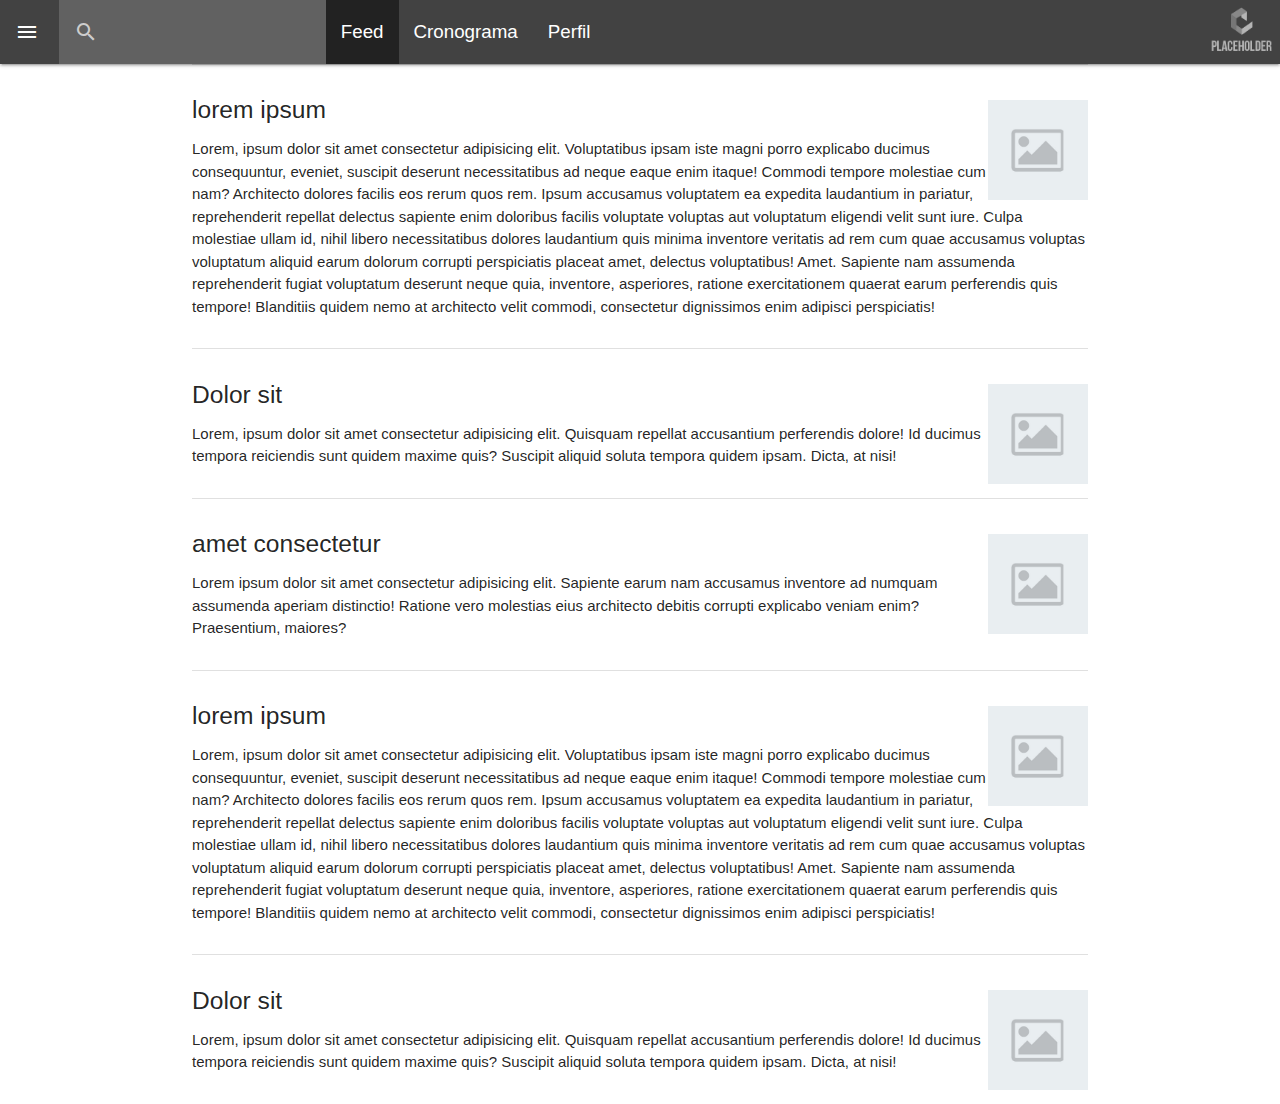
<file: index.html>
<!DOCTYPE html>
<html lang="pt_BR">
<head>
  <meta charset="UTF-8">
  <meta name="viewport" content="width=device-width, initial-scale=1.0">
  <meta http-equiv="X-UA-Compatible" content="ie=edge">
  <title>Document</title>
  <link rel="stylesheet" href="css/index.css">
  <link type="text/css" rel="stylesheet" href="css/materialize.min.css"  media="screen,projection"/>
  <meta name="viewport" content="width=device-width, initial-scale=1.0"/>
  <link href="https://fonts.googleapis.com/icon?family=Material+Icons" rel="stylesheet">
</head>
<body>
  
  
  
  <!--Menu no topo-->
  <div class="navbar-fixed">
    <nav class="grey darken-3">
      <div class="nav-wrapper">
        <a class="brand-logo right"><img src="img/placeholder-logo.png" class="right" style="width: 40%;" alt="Logo" srcset=""></a>
        <ul id="nav-mobile" class="left hide-on-med-and-down grey darken-3">
          <li style="width: 9.5%;"><a data-target="slide-out" class="sidenav-trigger" style="display:block !important;margin-left: 0px;"><i class="material-icons">menu</i></a></li>
          <li><span class="z-depth-0">
            <div class="nav-wrapper grey darken-2" style="height: 64px;">
              <form>
                <div class="input-field">
                  <input id="search" type="search" style="width:75.5%; height: 100%;" required>
                  <label class="label-icon" for="search"><i class="material-icons">search</i></label>
                </div>
              </form>
            </div>
          </span>
        </li>
        <li><a class="activated" style="font-size:1.25em">Feed</a></li>
        <li><a href="cronograma.html" style="font-size:1.25em">Cronograma</a></li>
        <li><a href="perfil.html" style="font-size:1.25em">Perfil</a></li>
      </ul>
    </div>
  </nav>
</div>



<!--Barra de navegação-->
<ul id="slide-out" class="sidenav grey darken-1">
  <li><a style="color: white;" href="#">Sobre</a></li>
  <li><a style="color: white;" class="dropdown-trigger" href="#" data-target='dropdown1'>Serviços<span class="material-icons valign-wrapper">arrow_drop_down</span></a></li>
  <ul id='dropdown1' class='dropdown-content grey'>
    <li><a style="color: white;" href="#">Serviço 1</a></li>
    <li><a style="color: white;" href="#">Serviço 2</a></li>
    <li><a style="color: white;" href="#">Serviço 3</a></li>
  </ul>
  <li><a style="color: white;"  href="#">Login</a></li>
</ul>

<!-- Page Content goes here -->
<div class="container">
  <div class="content">
    <div class="divider"></div>
    <div class="section">
      <img src="img/placeholder.jpg" class="article-img" alt="noimage"  width="100" srcset="">
      <h5>lorem ipsum</h5>
      <p>Lorem, ipsum dolor sit amet consectetur adipisicing elit. Voluptatibus ipsam iste magni porro explicabo ducimus consequuntur, eveniet, suscipit deserunt necessitatibus ad neque eaque enim itaque! Commodi tempore molestiae cum nam?
      Architecto dolores facilis eos rerum quos rem. Ipsum accusamus voluptatem ea expedita laudantium in pariatur, reprehenderit repellat delectus sapiente enim doloribus facilis voluptate voluptas aut voluptatum eligendi velit sunt iure.
      Culpa molestiae ullam id, nihil libero necessitatibus dolores laudantium quis minima inventore veritatis ad rem cum quae accusamus voluptas voluptatum aliquid earum dolorum corrupti perspiciatis placeat amet, delectus voluptatibus! Amet.
      Sapiente nam assumenda reprehenderit fugiat voluptatum deserunt neque quia, inventore, asperiores, ratione exercitationem quaerat earum perferendis quis tempore! Blanditiis quidem nemo at architecto velit commodi, consectetur dignissimos enim adipisci perspiciatis!</p>
    </div>
    <div class="divider"></div>
    <div class="section">
      <img src="img/placeholder.jpg" class="article-img" alt="noimage"  width="100" srcset="">
      <h5>Dolor sit</h5>
      <p>Lorem, ipsum dolor sit amet consectetur adipisicing elit. Quisquam repellat accusantium perferendis dolore! Id ducimus tempora reiciendis sunt quidem maxime quis? Suscipit aliquid soluta tempora quidem ipsam. Dicta, at nisi!</p>
    </div>
    <div class="divider"></div>
    <div class="section">
      <img src="img/placeholder.jpg" class="article-img" alt="noimage" width="100" srcset="">
      <h5>amet consectetur</h5>
      <p>Lorem ipsum dolor sit amet consectetur adipisicing elit. Sapiente earum nam accusamus inventore ad numquam assumenda aperiam distinctio! Ratione vero molestias eius architecto debitis corrupti explicabo veniam enim? Praesentium, maiores?</p>
    </div>
    <div class="divider"></div>
    <div class="section">
      <img src="img/placeholder.jpg" class="article-img" alt="noimage"  width="100" srcset="">
      <h5>lorem ipsum</h5>
      <p>Lorem, ipsum dolor sit amet consectetur adipisicing elit. Voluptatibus ipsam iste magni porro explicabo ducimus consequuntur, eveniet, suscipit deserunt necessitatibus ad neque eaque enim itaque! Commodi tempore molestiae cum nam?
        Architecto dolores facilis eos rerum quos rem. Ipsum accusamus voluptatem ea expedita laudantium in pariatur, reprehenderit repellat delectus sapiente enim doloribus facilis voluptate voluptas aut voluptatum eligendi velit sunt iure.
        Culpa molestiae ullam id, nihil libero necessitatibus dolores laudantium quis minima inventore veritatis ad rem cum quae accusamus voluptas voluptatum aliquid earum dolorum corrupti perspiciatis placeat amet, delectus voluptatibus! Amet.
        Sapiente nam assumenda reprehenderit fugiat voluptatum deserunt neque quia, inventore, asperiores, ratione exercitationem quaerat earum perferendis quis tempore! Blanditiis quidem nemo at architecto velit commodi, consectetur dignissimos enim adipisci perspiciatis!</p>
      </div>
      <div class="divider"></div>
    <div class="section">
      <img src="img/placeholder.jpg" class="article-img" alt="noimage"  width="100" srcset="">
      <h5>Dolor sit</h5>
      <p>Lorem, ipsum dolor sit amet consectetur adipisicing elit. Quisquam repellat accusantium perferendis dolore! Id ducimus tempora reiciendis sunt quidem maxime quis? Suscipit aliquid soluta tempora quidem ipsam. Dicta, at nisi!</p>
    </div>
  </div>
</div>

  <script src="js/materialize.min.js"></script>
  <script src="js/index.js"></script>
</body>
</html>
</file>
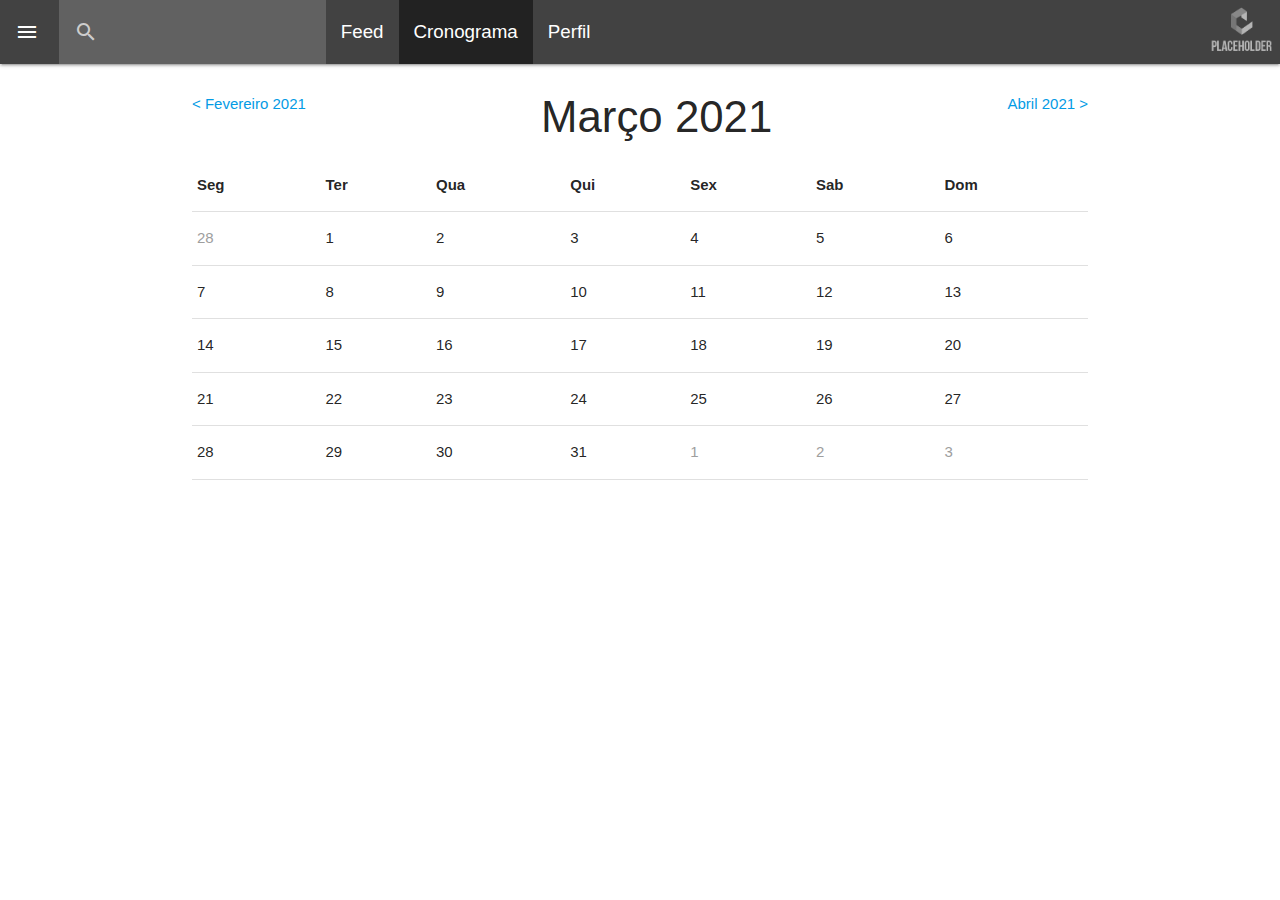
<file: cronograma.html>
<!DOCTYPE html>
<html lang="pt_BR">

<head>
    <meta charset="UTF-8">
    <meta name="viewport" content="width=device-width, initial-scale=1.0">
    <meta http-equiv="X-UA-Compatible" content="ie=edge">
    <title>Document</title>
    <link rel="stylesheet" href="css/cronograma.css">
    <link type="text/css" rel="stylesheet" href="css/materialize.min.css" media="screen,projection" />
    <meta name="viewport" content="width=device-width, initial-scale=1.0" />
    <link href="https://fonts.googleapis.com/icon?family=Material+Icons" rel="stylesheet">
</head>

<body>



<!--Menu no topo-->
<div class="navbar-fixed">
    <nav class="grey darken-3">
        <div class="nav-wrapper">
        <a class="brand-logo right"><img src="img/placeholder-logo.png" class="right" style="width: 40%;" alt="Logo" srcset=""></a>
            <ul id="nav-mobile" class="left hide-on-med-and-down grey darken-3">
                <li style="width: 9.5%;"><a data-target="slide-out" class="sidenav-trigger"
                        style="display:block !important;margin-left: 0px;"><i class="material-icons">menu</i></a></li>
                <li><span class="z-depth-0">
                        <div class="nav-wrapper grey darken-2" style="height: 64px;">
                            <form>
                                <div class="input-field">
                                    <input id="search" type="search" style="width:75.5%; height: 100%;" required>
                                    <label class="label-icon" for="search"><i class="material-icons">search</i></label>
                                </div>
                            </form>
                        </div>
                    </span>
                </li>
                <li><a href="index.html" style="font-size:1.25em">Feed</a></li>
                <li><a class="activated" style="font-size: 1.25em;">Cronograma</a></li>
                <li><a href="perfil.html" style="font-size:1.25em">Perfil</a></li>
            </ul>
        </div>
    </nav>
</div>



<!--Barra de navegação-->
<ul id="slide-out" class="sidenav grey darken-1">
    <li><a style="color: white;" href="#">Sobre</a></li>
    <li><a style="color: white;" class="dropdown-trigger" href="#" data-target='dropdown1'>Serviços<span
                class="material-icons valign-wrapper">arrow_drop_down</span></a></li>
    <ul id='dropdown1' class='dropdown-content grey'>
        <li><a style="color: white;" href="#">Serviço 1</a></li>
        <li><a style="color: white;" href="#">Serviço 2</a></li>
        <li><a style="color: white;" href="#">Serviço 3</a></li>
    </ul>
    <li><a style="color: white;" href="#">Login</a></li>
</ul>



<div class="container">
    <a href="" class="left">< Fevereiro 2021</a>
    <a href="" class="right">Abril 2021 ></a>
    <h3 class="center">Março 2021</h3>

    <table>
        <th>Seg</th>
        <th>Ter</th>
        <th>Qua</th>
        <th>Qui</th>
        <th>Sex</th>
        <th>Sab</th>
        <th>Dom</th>
        <tr>
            <td class="grey-text">28</td>
            <td>1</td>
            <td>2</td>
            <td>3</td>
            <td>4</td>
            <td>5</td>
            <td>6</td>
        </tr>
        <tr>
            <td>7</td>
            <td>8</td>
            <td>9</td>
            <td>10</td>
            <td>11</td>
            <td>12</td>
            <td>13</td>
        </tr>
        <tr>
            <td>14</td>
            <td>15</td>
            <td>16</td>
            <td>17</td>
            <td>18</td>
            <td>19</td>
            <td>20</td>
        </tr>
        <tr>
            <td>21</td>
            <td>22</td>
            <td>23</td>
            <td>24</td>
            <td>25</td>
            <td>26</td>
            <td>27</td>
        </tr>
        <tr>
            <td>28</td>
            <td>29</td>
            <td>30</td>
            <td>31</td>
            <td class="grey-text">1</td>
            <td class="grey-text">2</td>
            <td class="grey-text">3</td>
        </tr>
    </table>
</div>






    <script src="js/materialize.min.js"></script>
    <script src="js/cronograma.js"></script>
</body>

</html>
</file>
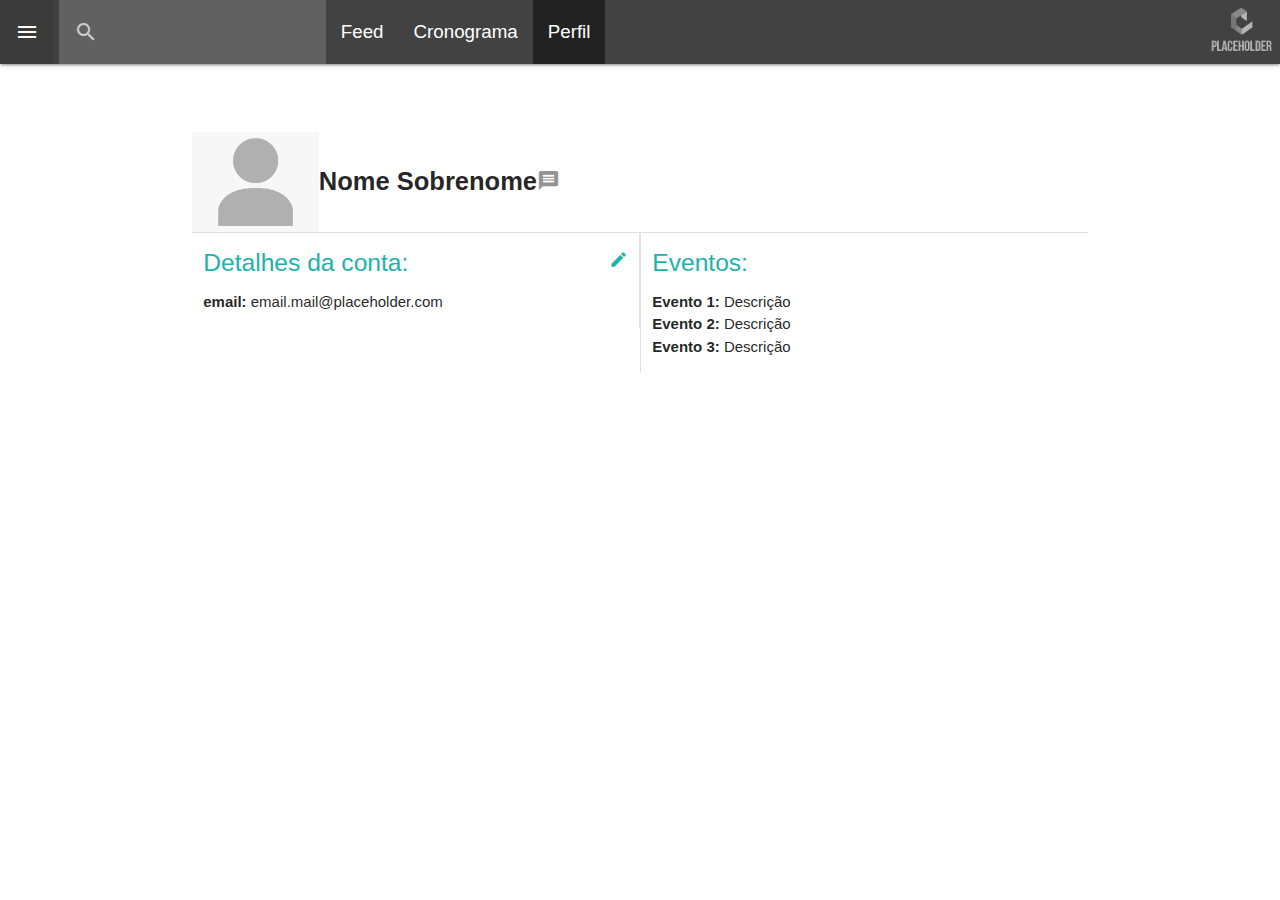
<file: perfil.html>
<!DOCTYPE html>
<html lang="pt_BR">

<head>
    <meta charset="UTF-8">
    <meta name="viewport" content="width=device-width, initial-scale=1.0, maximum-scale=1">
    <meta http-equiv="X-UA-Compatible" content="ie=edge">
    <title>Document</title>
    <link rel="stylesheet" href="css/perfil.css">
    <link type="text/css" rel="stylesheet" href="css/materialize.min.css" media="screen,projection" />
    <link href="https://fonts.googleapis.com/icon?family=Material+Icons" rel="stylesheet">
</head>

<body>


<!--Menu no topo-->
<div class="navbar-fixed">
    <nav class="grey darken-3">
        <div class="nav-wrapper">
        <a class="brand-logo right"><img src="img/placeholder-logo.png" class="right" style="width: 40%;" alt="Logo" srcset=""></a>
            <ul id="nav-mobile" class="left hide-on-med-and-down grey darken-3">
                <li style="width: 9.5%;"><a data-target="slide-out" class="sidenav-trigger"
                        style="display:block !important;margin-left: 0px;"><i class="material-icons">menu</i></a></li>
                <li><span class="z-depth-0">
                        <div class="nav-wrapper grey darken-2" style="height: 64px;">
                            <form>
                                <div class="input-field">
                                    <input id="search" type="search" style="width:75.5%; height: 100%;" required>
                                    <label class="label-icon" for="search"><i class="material-icons">search</i></label>
                                </div>
                            </form>
                        </div>
                    </span>
                </li>
                <li><a href="index.html" style="font-size:1.25em">Feed</a></li>
                <li><a href="cronograma.html" style="font-size:1.25em">Cronograma</a></li>
                <li><a class="activated" style="font-size:1.25em">Perfil</a></li>
            </ul>
        </div>
    </nav>
</div>



<!--Barra de navegação-->
<ul id="slide-out" class="sidenav grey darken-1">
    <li><a style="color: white;" href="#">Sobre</a></li>
    <li><a style="color: white;" class="dropdown-trigger" href="#" data-target='dropdown1'>Serviços<span
                class="material-icons valign-wrapper">arrow_drop_down</span></a></li>
    <ul id='dropdown1' class='dropdown-content grey'>
        <li><a style="color: white;" href="#">Serviço 1</a></li>
        <li><a style="color: white;" href="#">Serviço 2</a></li>
        <li><a style="color: white;" href="#">Serviço 3</a></li>
    </ul>
    <li><a style="color: white;" href="#">Login</a></li>
</ul>

<div class="container">
    <br><br><br>
    <div class="row">
        <div class="valign-wrapper">
            <img src="img/profile-placeholder.png" alt="profilepicture" height="100px">
            <b class= "right-align" style="font-size: 1.7em;">Nome Sobrenome</b>
            <a href="" class="material-icons right" style="font-size:1.5em; color: #949494;">message</a>
        </div>
        <div class="divider"></div> 
        <div class="col s6" style="border-right: 1px solid #E0E0E0;">
            <a  href="" class="material-icons right" style="font-size: 1.25em; color: lightseagreen;"><br>mode_edit</a>
            <h5 style="color: lightseagreen;">Detalhes da conta:</h5> 
            <ul>
                <li><b>email: </b>email.mail@placeholder.com</li>
            </ul>
        </div>
            <div class="col s6" style="border-left: 1px solid #E0E0E0;">
                <h5 style="color: lightseagreen;">Eventos:</h5>
                <ul>
                    <li><b>Evento 1:</b> Descrição</li>
                    <li><b>Evento 2:</b> Descrição</li>
                    <li><b>Evento 3:</b> Descrição</li>
                </ul>
            </div>
        </ul>
    </div>
</div>

    <script src="js/materialize.min.js"></script>
    <script src="js/perfil.js"></script>
</body>

</html>
</file>
<file: css/index.css>
.article-img {
    float: right;   
    margin-top: 20px; 
  }
.activated {
    background-color: #222;
}

img {
  max-width: 100%;
}
</file>
<file: css/cronograma.css>
.article-img {
    float: right;   
    margin-top: 20px; 
  }
.activated {
    background-color: #222;
}

img {
  max-width: 100%;
}
</file>
<file: css/perfil.css>
.article-img {
    float: right;   
    margin-top: 20px; 
  }
.activated {
    background-color: #222;
}

img {
  max-width: 100%;
}
</file>
